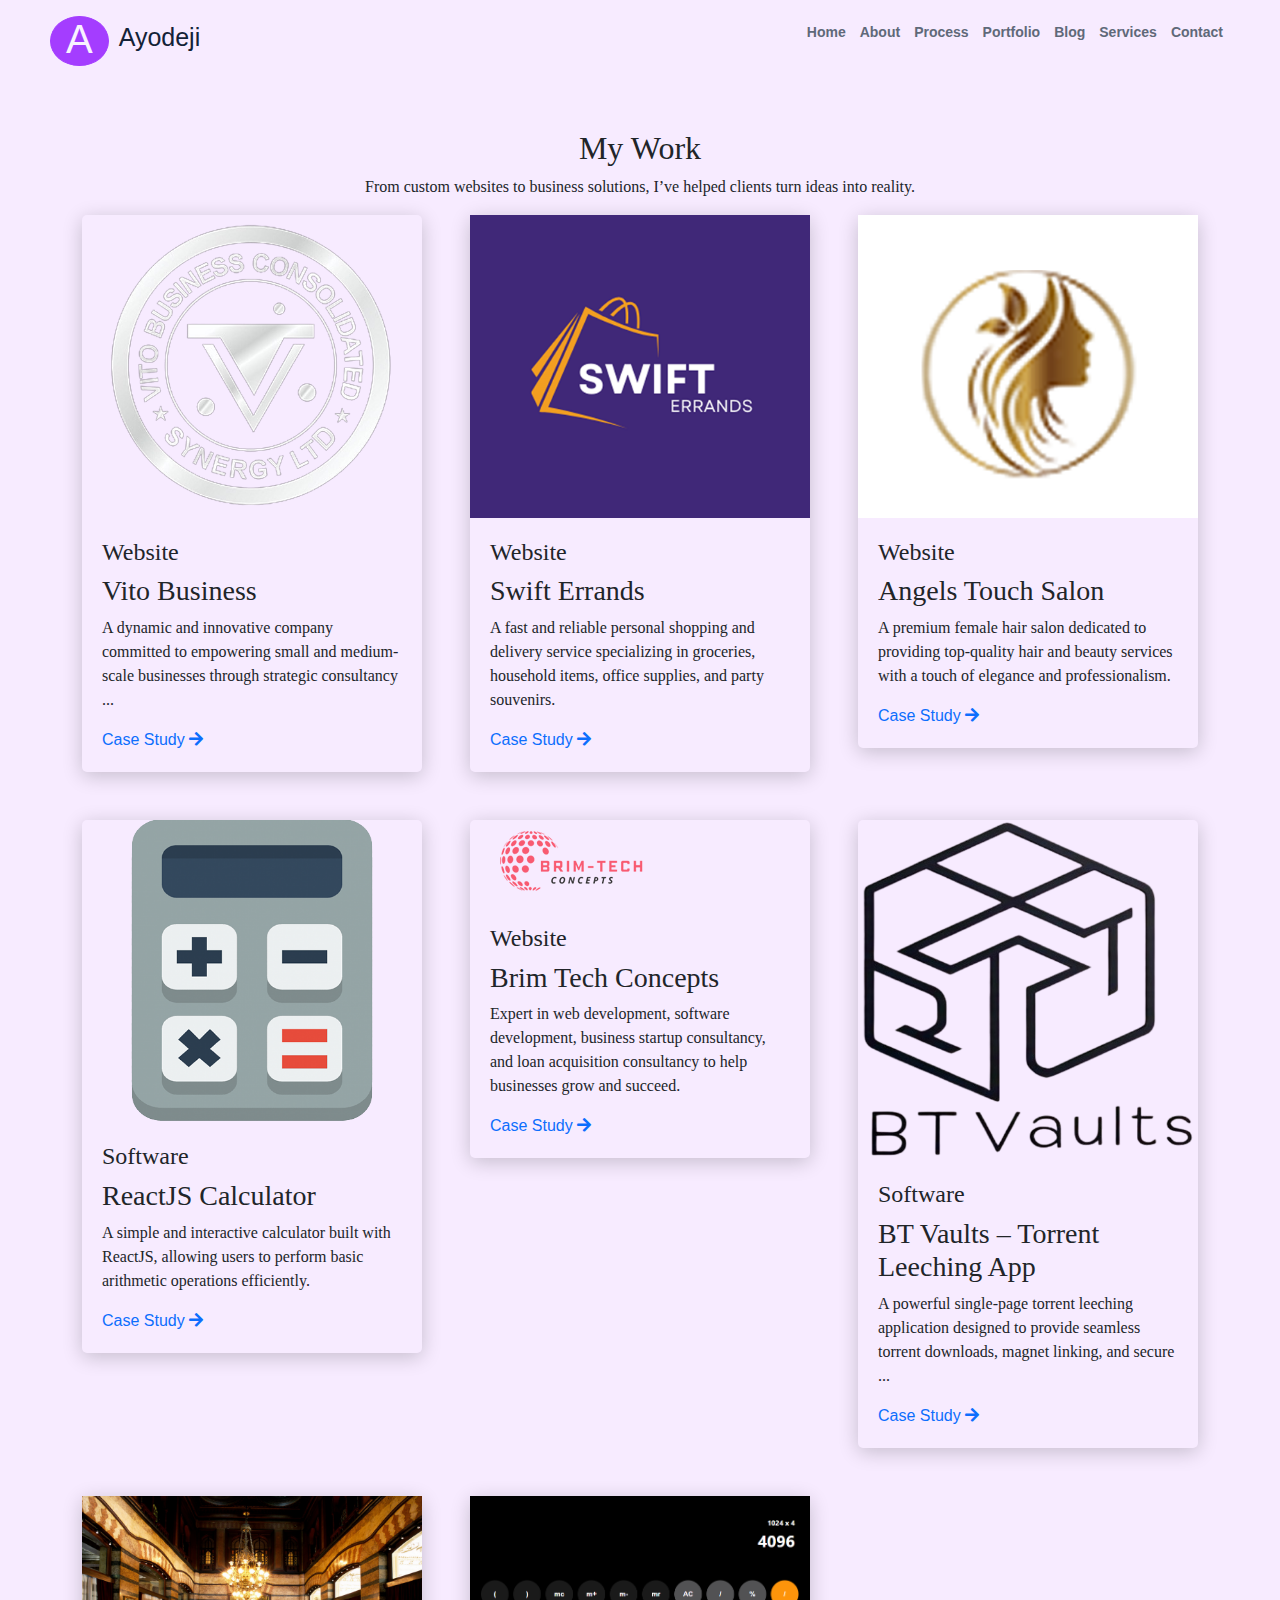
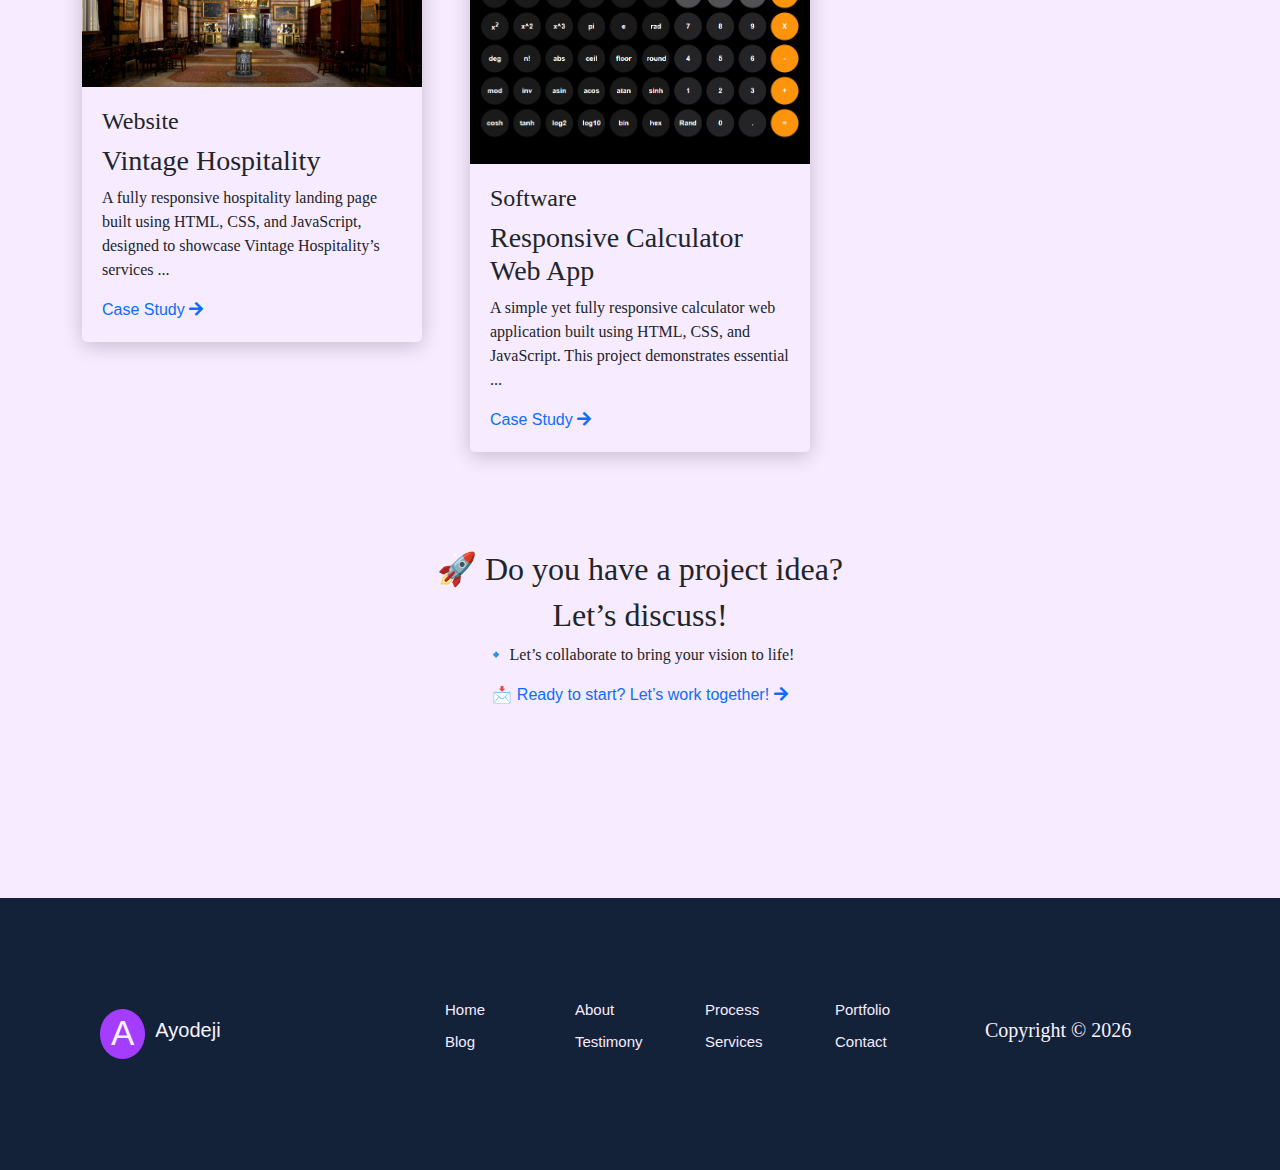
<file: more-projects.html>
<!DOCTYPE html>
<html lang="en">
    <head>
        <meta charset="UTF-8">
        <meta name="viewport" content="width=device-width, initial-scale=1.0">
        <title>Project</title>
        <link rel="shortcut icon" href="./images/favicon.ico" type="image/x-icon" />
    
        <!-- Bootstrap and Fontawesomes -->
        <link rel="stylesheet" href="./css/assets/icons/css/all.css">
        <!-- <link rel="stylesheet" href="styles.css"> -->
        <link rel="stylesheet" href="https://cdn.jsdelivr.net/npm/bootstrap@5.3.0/dist/css/bootstrap.min.css">
        
        <link rel="stylesheet" href="./css/main.css">
        <!-- <link rel="stylesheet" href="./css/project-details.css"> -->
        <link rel="stylesheet" href="./css/responsiveness.css">
        <link rel="stylesheet" href="./css/more.css">
    </head>
<body>
    <header id="welcome">
        <div class="logo">
            <a href="index.html">
                <div class="brand">
                    <h1>A</h1>
                </div>
                <h2>Ayodeji</h2>
            </a>
        </div>
        <button class="menu-toggle" id="menu-toggle">&#9776;</button>
        <nav class="header_nav" id="nav-menu">
            <ul class="nav_bar">
                <li class="nav_item"><a href="index.html">Home</a></li>
                <li class="nav_item"><a href="index.html#about">About</a></li>
                <li class="nav_item"><a href="index.html#process">Process</a></li>
                <li class="nav_item"><a href="index.html#portfolio">Portfolio</a></li>
                <li class="nav_item"><a href="index.html#blog">Blog</a></li>
                <li class="nav_item"><a href="index.html#services">Services</a></li>
                <li class="nav_item"><a href="index.html#contact">Contact</a></li>
            </ul>
        </nav>
    </header>
    
    <section class="section portfolio container my-5" id="portfolio">
        <div class="row">
            <div class="col-12 text-center">
                <h2 class="portfolio_title">My Work</h2>
                <p class="portfolio_desc">
                    From custom websites to business solutions, I’ve helped clients turn ideas into reality.
                </p>
            </div>
        </div>
    
        <div class="row g-5"> <!-- Bootstrap Grid for better spacing -->
            <div class="col-md-4 col-sm-6 col-12">
                <div class="portfolio_card">
                    <img src="./images/logos/vito_bus_ltd.png" alt="" class="portfolio_img img-fluid">
                    <div class="portfolio_content">
                        <h4>Website</h4>
                        <h3>Vito Business</h3>
                        <p>A dynamic and innovative company committed to empowering small and medium-scale businesses through strategic consultancy ...</p>
                        <a href="project-details.html?id=vito_bus" class="project_link" target="_blank">Case Study <i class="fas fa-arrow-right"></i></a>
                    </div>
                </div>
            </div>
    
            <div class="col-md-4 col-sm-6 col-12">
                <div class="portfolio_card">
                    <img src="./images/logos/swift_errands.png" alt="" class="portfolio_img img-fluid">
                    <div class="portfolio_content">
                        <h4>Website</h4>
                        <h3>Swift Errands</h3>
                        <p>A fast and reliable personal shopping and delivery service specializing in groceries, household items, office supplies, and party souvenirs.</p>
                        <a href="project-details.html?id=swift_errands" class="project_link" target="_blank">Case Study <i class="fas fa-arrow-right"></i></a>
                    </div>
                </div>
            </div>
    
            <div class="col-md-4 col-sm-6 col-12">
                <div class="portfolio_card">
                    <img src="./images/logos/angels_touch_salon.png" alt="" class="portfolio_img img-fluid">
                    <div class="portfolio_content">
                        <h4>Website</h4>
                        <h3>Angels Touch Salon</h3>
                        <p>A premium female hair salon dedicated to providing top-quality hair and beauty services with a touch of elegance and professionalism.</p>
                        <a href="project-details.html?id=angels_touch" class="project_link" target="_blank">Case Study <i class="fas fa-arrow-right"></i></a>
                    </div>
                </div>
            </div>
    
            <div class="col-md-4 col-sm-6 col-12">
                <div class="portfolio_card">
                    <img src="./images/logos/calculator.png" alt="" class="portfolio_img img-fluid">
                    <div class="portfolio_content">
                        <h4>Software</h4>
                        <h3>ReactJS Calculator</h3>
                        <p>A simple and interactive calculator built with ReactJS, allowing users to perform basic arithmetic operations efficiently.</p>
                        <a href="project-details.html?id=web_calculator" class="project_link" target="_blank">Case Study <i class="fas fa-arrow-right"></i></a>
                    </div>
                </div>
            </div>
    
            <div class="col-md-4 col-sm-6 col-12">
                <div class="portfolio_card">
                    <img src="./images/logos/btc_2.png" alt="" class="portfolio_img img-fluid">
                    <div class="portfolio_content">
                        <h4>Website</h4>
                        <h3>Brim Tech Concepts</h3>
                        <p>Expert in web development, software development, business startup consultancy, and loan acquisition consultancy to help businesses grow and succeed.</p>
                        <a href="project-details.html?id=brim-tech" class="project_link" target="_blank">Case Study <i class="fas fa-arrow-right"></i></a>
                    </div>
                </div>
            </div>
    
            <div class="col-md-4 col-sm-6 col-12">
                <div class="portfolio_card">
                    <img src="./images/logos/bt-vaults.png" alt="" class="portfolio_img img-fluid">
                    <div class="portfolio_content">
                        <h4>Software</h4>
                        <h3>BT Vaults – Torrent Leeching App</h3>
                        <p>A powerful single-page torrent leeching application designed to provide seamless torrent downloads, magnet linking, and secure ...</p>
                        <a href="project-details.html?id=bt-vaults" class="project_link" target="_blank">Case Study <i class="fas fa-arrow-right"></i></a>
                    </div>
                </div>
            </div>
    
            <div class="col-md-4 col-sm-6 col-12">
                <div class="portfolio_card">
                    <img src="./images/logos/banner_1.png" alt="" class="portfolio_img img-fluid">
                    <div class="portfolio_content">
                        <h4>Website</h4>
                        <h3>Vintage Hospitality</h3>
                        <p>A fully responsive hospitality landing page built using HTML, CSS, and JavaScript, designed to showcase Vintage Hospitality’s services ...</p>
                        <a href="project-details.html?id=vintage_hospital" class="project_link" target="_blank">Case Study <i class="fas fa-arrow-right"></i></a>
                    </div>
                </div>
            </div>
    
            <div class="col-md-4 col-sm-6 col-12">
                <div class="portfolio_card">
                    <img src="./images/logos/responsive-calculator.png" alt="" class="portfolio_img img-fluid">
                    <div class="portfolio_content">
                        <h4>Software</h4>
                        <h3>Responsive Calculator Web App</h3>
                        <p>A simple yet fully responsive calculator web application built using HTML, CSS, and JavaScript. This project demonstrates essential ...</p>
                        <a href="project-details.html?id=responsive-calculator" class="project_link" target="_blank">Case Study <i class="fas fa-arrow-right"></i></a>
                    </div>
                </div>
            </div>
        </div>
    
        <div class="project_idea_container text-center mt-5">
            <h2>🚀 Do you have a project idea?</h2>
            <h2>Let’s discuss!</h2>
            <p>🔹 Let’s collaborate to bring your vision to life!</p>
    
            <div class="project_idea_link">
                <a href="https://wa.me/2347060649410?text=Hello%20Ayodeji!%20I'm%20interested%20in%20your%20services." target="_blank">
                    📩 Ready to start? Let’s work together! <i class="fas fa-arrow-right"></i>
                </a>
            </div>
        </div>
    </section>
    
    
    <footer>

        <div class="logo footer_left foot">
            <a href="index.html">
                <div class="brand">
                    <h1>A</h1>
                </div>
                <h2>Ayodeji</h2>
            </a>
        </div>
        
        <div class="footer_middle foot">
            <nav class="footer_nav">
                <ul class="nav_bar">
                    <li class="nav_item"><a href="index.html">Home</a></li>
                    <li class="nav_item"><a href="index.html#about">About</a></li>
                    <li class="nav_item"><a href="index.html#process">Process</a></li>
                    <li class="nav_item"><a href="index.html#portfolio">Portfolio</a></li>
                    <li class="nav_item"><a href="index.htmlindex.html#blog">Blog</a></li>
                    <li class="nav_item"><a href="index.html#testimonies">Testimony</a></li>
                    <li class="nav_item"><a href="index.html#services">Services</a></li>
                    <li class="nav_item"><a href="index.html#contact">Contact</a></li>
                </ul>
            </nav>
        </div>
        <div class="footer_right foot footer_copyright">
            <h5>Copyright &copy; <span id="year"></span></h5>
        </div>

    </footer>

    <button id="backToTopBtn" class="back-to-top" onclick="scrollToTop()">↑ Back to Top</button>

    
    <script src="./js/main.js"></script>
</body>
</html>
</file>
<file: css/main.css>
:root {
    --button_background: #A43DFF;
    --button_text: #F9F2FF;
    --primary_background: #F7EBFF;
    --secondary_background: #132239;
    --paragraph_text: #5F6979;
    --main_text: #132237;
}

* {
    margin: 0;
    padding: 0;
    box-sizing: border-box;
}

body {
    font-family: Georgia, 'Times New Roman', Times, serif;
}

ul li {
    list-style: none;
    font-family: Verdana, Geneva, Tahoma, sans-serif;
}

a {
    text-decoration: none;
    font-family: Verdana, Geneva, Tahoma, sans-serif;
}

.section {
    width: 100%;
    height: 100vh;
}

/* Header */
header {
    display: flex;
    justify-content: space-between;
    align-items: center;
    padding: 25px 200px 25px 200px;
    background-color: #FFFFFF;
}

.logo a {
    width: 20%;
    display: flex;
    justify-content: space-between;
    align-items: center;
}

.logo a .brand {
    background-color: var(--button_background);
    border-radius: 50%;
    border: 1px solid var(--button_background);
    color: var(--button_text);
    padding: 0px 15px;
    height: 50px; 
    margin-right: 10px;
}

.logo a h1 {
    margin: 3px 0 0 0px;
}

.logo a h2 {
    color: var(--main_text);
    font-size: 30px;
}

.logo a h2:hover {
    color: var(--button_background);
}

.logo a h1:hover {
    color: var(--button_background);  
}

.logo a .brand:hover {
    background-color: transparent;
}

/* Hide navigation and show hamburger menu */
.menu-toggle {
    display: block;
    font-size: 30px;
    background: none;
    border: none;
    cursor: pointer;
} 

.header_nav {
    position: fixed;
    top: 0;
    left: -100%;
    width: 70%;
    height: 100vh;
    background: var(--secondary_background);
    box-shadow: 2px 0px 5px rgba(0, 0, 0, 0.2);
    flex-direction: column;
    padding-top: 60px;
    transition: left 0.3s ease-in-out;
}

.header_nav ul {
    flex-direction: column;
    align-items: center;
    width: 100%;
}

.header_nav li {
    display: block;
    padding: 15px;
    text-align: center;
}

.header_nav li a {
    color: var(--button_text);
}

.header_nav.active {
    left: 0;
}

.header_nav .active a {
    /* color: var(--button_background); */
}

.header_nav a:hover {
    border-bottom: var(--button_background) 3px solid;
    padding-bottom: 5px;
}

footer {
    background-color: var(--secondary_background);
    display: flex;
    justify-content: space-between;
    align-items: center;
    padding: 150px 200px 100px 200px;
}


.footer_nav ul {
    display: inline-flex;
    gap: 15px;
}

.footer_left {
    width: 25%;
}

.footer_middle {
    width: 50%;
}

.footer_right {
    width: 25%;
}

.footer_nav ul li a {
    color: var(--primary_background);
    font-size: 15px;
}

.footer_nav ul li a:hover {
    color: var(--button_background);
}

.foot a h2 {
    color: var(--button_text);
}

.footer_copyright {
    color: var(--button_text);
}


.back-to-top {  
    position: fixed;  
    bottom: 20px;  
    right: 20px;  
    background-color: var(--button_background);  
    color: var(--button_text);  
    border: 1px solid var(--button_background);  
    border-radius: 5px;  
    padding: 10px 15px;  
    font-size: 16px;  
    cursor: pointer;  
    display: none;  
    transition: opacity 0.3s;  
    font-size: 600;
}  

.back-to-top:hover {  
    background-color: transparent;  
}
</file>
<file: css/project-details.css>
:root {
    --button_background: #A43DFF;
    --button_text: #F9F2FF;
    --primary_background: #F7EBFF;
    --secondary_background: #132239;
    --paragraph_text: #5F6979;
    --main_text: #132237;
}

body {
    font-family: 'Poppins', sans-serif;
}


.container {
    max-width: 900px;
}

.project_header h1 {
    text-align: center;
    color: var(--main_text);
}

.project_header p {
    text-align: center;
    color: var(--paragraph_text);
}

img {
    border-radius: 10px;
}

h2 {
    color: var(--main_text);
}

p {
    color: var(--paragraph_text);
}

ul.list-group li {
    padding: 10px;
}

.mt-4 .btn-primary {
    background-color: var(--button_background) !important;
    border: none;
}

.btn-primary:hover {
    background-color: var(--button_background);
}

.btn-outline-secondary:hover {
    background-color: var(--button_background);
    color: white;
}


.btn {
    transition: all 0.3s ease-in-out;
    opacity: 1 !important;
}

.btn:hover {
    transform: scale(1.1);
    box-shadow: 0px 5px 15px rgba(0, 0, 0, 0.2);
}
</file>
<file: css/responsiveness.css>
/* ===================================== */

@media (min-width: 1440px) {

    header {
        padding: 15px 100px !important;
    }

    .header_nav li {
        padding: 10px !important;
        font-size: 16px !important;
    }

    .welcome_img img {
        margin-left: -3px !important;
    }

    .welcome_right .welcome_img {
        height: 440px !important;
    }

    /* Hero or Welcome section */
    .welcome_left {
        padding-top: 50px;
    }
    
    .welcome_left h1 {
        font-size: 40px;
    }
    
    .welcome_left .intro_desc {
        font-size: 18px;
    }
    
    .welcome_left .intro_contact {
        padding: 10px 20px;
        font-size: 15px;
    }
    
    .welcome_left .intro_summary_box {
        margin-top: 50px;
    }

    .welcome_left .summary_item {
        height: 80px;
    }
    
    .welcome_left .summary_item h3 {
        font-size: 25px;
    }
    
    .welcome_left .summary_item p {
        font-size: 15px;   
    }
    
    .welcome_right .welcome_img {
        margin-top: 20px;
        max-width: 400px;
        height: 400px;
    }

    /* ============================================== */
    /* About Section */

    .about {
        height: 100vh;
        padding-top: 30px;
    }
    .about .about_container {
        height: 90vh;
    }
    
    .about .about_right {
        padding-top: 150px !important;
    }

    .about .about_title {
        font-size: 30px;
    }
    
    .about .about_desc {
        font-size: 18px;
        
    }

    .about .about_left .about_img {
        width: 400px !important;
        height: 400px;
        margin: 100px 0 0 70px !important;
    }

    .about .about_left .about_img img {
        width: 400px !important;
        height: 100% !important;
        border-radius: 15px !important;
    }
    
    .about .about_left .social_handles ul {
        width: fit-content !important;
        margin-left: 139px !important;
        height: 70px !important;
        top: 430px !important;
        left: 0px !important;
        padding: 0 25px;
    }
    
    .about .about_left .social_handles ul li a i {
        font-size: 25px !important;
    }
    


    /* ================================================= */
    /* Process Section */
    
    .process .process_left {
        padding-top: 0px !important;
    
    }
    
    .process .process_left h2 {
        font-size: 40px;
        margin-top: 100px;
    }
    
    .process .process_left p {
        font-size: 20px;
    }
    
    .process .process_right .right_box {
        height: 250px;
        padding: 25px;
    }
    
    .inner_process_content {
        gap: 15px;
    }
    
    .process_right .icon {
        width: 60px;
        height: 60px;
        border-radius: 7px;
    }
    
    .inner_process_content i {
        margin: 15px;
        font-size: 30px;
    }
    
        
    .process .process_right .inner_process_content h3 {
        font-size: 20px;
    }
    
    .process .process_right .inner_process_content p {
        font-size: 18px;
    }

    /* ===================================================== */
    /* Portfolio Section */

    .portfolio {
        height: fit-content;
    }

    .portfolio .portfolio_header h2 {
        font-size: 40px;
    }
    
    .portfolio .portfolio_header p {
        font-size: 20px;
    }
    
    .portfolio .portfolio_container .portfolio_card {
        height: 450px;
    }
    
    .portfolio .portfolio_container .portfolio_card .portfolio_img {
        height: 200px;
    }
    
    .portfolio .portfolio_container .portfolio_card .portfolio_content {
        padding: 25px;
        line-height: 1.5;
    }
    
    .portfolio .portfolio_container .portfolio_card .portfolio_content h4 {
        font-size: 20px;
    }
    
    .portfolio .portfolio_container .portfolio_card .portfolio_content h3 {
        font-size: 22px;
    }
    
    .portfolio .portfolio_container .portfolio_card .portfolio_content p {
        margin-bottom: 30px;
    }
    
    .portfolio .portfolio_container .portfolio_card .portfolio_content a {
        padding: 10px 20px;
        font-size: 16px;
    }
    
    .portfolio .more {
        margin: 40px auto;
    }
    
    .portfolio .more a {
        padding: 10px 20px;
        font-size: 20px;
    } 
    
    .portfolio .project_idea_container {
        min-height: 400px !important;
        
    }
    
    .portfolio .project_idea_container h2 {
        font-size: 40px;
        line-height: 1;
    }
    
    .portfolio .project_idea_container p {
        margin-bottom: 50px;
        font-size: 20px;
    }
    
    .portfolio .project_idea_container .project_idea_link a {
        padding: 10px 20px;
        font-size: 20px;
    }


    /* ============================================ */
    /* Blog Section */
    .blog {
        height: fit-content;
        margin-top: 0px !important;
    }

    .section_title {
        text-align: center;
        padding-top: 50px;
    }

    .blog_cards {
        gap: 40px;
        height: 600px;
    }
    
    .section_title h2 {
        font-size: 40px;
        margin-bottom: 20px;
    }
    
    .section_title p {
        font-size: 20px;
        margin-bottom: 50px;
    }
    
    .blog_card {
        width: 25%; 
        height: 400px; 
    }
    
    .card_img {
        width: 100%;
        height: 200px;   
    }
    
    .blog_content {  
        padding: 20px; 
    }  
    
    .date_comments {  
        font-size: 16px;  
        margin-bottom: 20px; 
    }  
    
    .blog_title {  
        font-size: 20px;  
    }
    
    .blog_desc {  
        font-size: 18px;
    }  
    
    button.prev,  
    button.next {    
        font-size: 30px;  
    }  
    
    .blog_indicators span {  
        margin: 100px 5px; 
    }  
    

    /* ========================================= */
/* Services Section */

.services .services_left h2 {
    font-size: 40px;
}

.services .services_left p {
    font-size: 20px;
}

.services .services_left a {
    padding: 10px 20px;
    font-size: 18px;
}

.services .services_right {
    gap: 10px;
}

.services .services_right .services_card {
    padding: 15px;
    height: fit-content;
}

.services .services_right .services_card h3 {
    font-size: 20px;
}

.services .services_right .services_card p {
    font-size: 16px;
}

    /* Testimonies section */

    .testimon_container {
        max-width: 700px;   
    }

    .testimon_desc {
        font-size: 17px;
    }
    
    .testimon_name {
        font-size: 20px;
    }

    .testimon_title {
        font-size: 16px;
    }

    /* ================================ */
    /* Contact Section */

    .contact {
        width: 100% !important;
        padding: 0 100px !important;
    }
    
    .contact .contact_container {
        width: calc(100% - 200px);
        margin: 10px 0px !important;
              
    }
    
    .contact .contact_container .contact_left h3 {
        font-size: 30px;
    }
    
    .contact .contact_container .contact_left p {
        font-size: 16px;
    }

    .contact .contact_container .contact_left .contact_details_1 {
        margin-top: 0;
        gap: 0;
    }
    
    .contact_icon {    
        padding: 10px 20px 10px 20px;
    }

    .contact_details_1 {
        padding-top: 0px;
    }

    .contact_details_box {
        margin-top: 20px;
    }
    
    .contact_container .contact_desc h4 {
        /* font-size: 25px; */
    }
    
    .contact_container .contact_desc p {
        font-size: 16px;
    }
    
    .contact .contact_details_2 ul {
        margin-top: 25px;
    }
    
    .contact .contact_details_2 .contact_handles a i {
        font-size: 28px;
        padding: 10px 15px;
    }
    
    .contact .contact_container .contact_right {
        gap: 20px;
    }
    
    .contact .contact_container .contact_right p {
        font-size: 16px;    
    }
    
    label {
        margin-top: 20px;
        font-size: 16px;
    }
    
    input, textarea {
        font-size: 18px;
    }
    
    .contact .contact_form .form_budget {
        gap: 40px;
    }
        
    .form_btn {
        padding: 10px 20px;
        margin-top: 30px;
        font-size: 15px;
    }
    
    /* =================================== */
    /* Footer */

    footer {
        height: 300px;
        padding-right: 0 !important;
    }

    .footer_middle {
        width: 50%;
    }

    footer .footer_left a h2 {
        font-size: 25px !important;
        color: #fff !important;
    }

    footer ul li a {
        font-size: 16px !important;
        padding-left: 15px;
    }

    .footer_right {
        width: calc(25% - 80px) !important;
    }
    
    .footer_copyright {
        font-size: 20px;
    }
    
    /* ============== */
    /* Back to Top button */
    .back-to-top {    
        bottom: 40px;  
        right: 40px;  
        padding: 10px 20px;  
        font-size: 16px;    
    }  
}

/* ================================== */

@media (min-width: 1024px) {

    /* Logo and Brand */
    header {
        /* padding-left: 100px ;
        padding-right: 100px ; */
        
        position: sticky;
        top: 0;
        width: 100%;
        background: var(--primary_background); /* Keep background visible */
        display: flex;
        align-items: center;
        justify-content: space-between;
        padding: 15px 50px;
        z-index: 1000; /* Ensure it stays above other content */
        
    }
    
    /* Ensure smooth transition */
    body {
        scroll-behavior: smooth;
    }

    .logo a h1 {
        margin: -2px 0 0 0px;
        font-size: 40px;
    }
    
    .logo a h2 {
        font-size: 25px;
    }

    /* Nav bars */

    .menu-toggle {
        display: none;
    }

    .header_nav {
        position: static;
        width: auto;
        height: auto;
        padding: 0;
        background: transparent;
        box-shadow: none;
        display: flex;
        align-items: center;
        justify-content: center;
    }

    .header_nav ul {
        display: flex;
        flex-direction: row;
    }

    .header_nav li {
        padding: 0px 10px;
        display: inline-block;
        padding: 7px;
        font-size: 14px;
        color: var(--button_background);
    }

    .header_nav li a {
        color: var(--paragraph_text);
        font-weight: 600;
    }

    .header_nav li a:hover {
        border-bottom: 2px solid var(--button_background);
        padding-bottom: 15px;
    }

    .header_nav.active {
        left: auto;
    }

    .header_nav .nav_item a.active {
        border-bottom: 2px solid var(--button_background);
        padding-bottom: 15px;
    }
    

    /* Hero or Welcome section */
    .welcome {
        padding-left: 100px ;
        padding-right: 100px ;
    }

    .welcome_left {
        padding-top: 50px;
        padding-left: 0;
        padding-right: 0;
    }
    
    .welcome_left h1 {
        font-size: 35px;
    }
    
    .welcome_left .intro_desc {
        font-size: 16px;
    }
    
    .welcome_left .intro_contact {
        font-size: 13px;
    }
    
    .welcome_left .intro_summary_box {
        margin-top: 100px;
    }

    .welcome_left .summary_item {
        height: 80px;
    }
    
    .welcome_left .summary_item h3 {
        font-size: 20px;
    }
    
    .welcome_left .summary_item p {
        font-size: 13px;   
    }
    
    .welcome_right {
        padding-right: 0;
    }

    .welcome_right .welcome_img {
        margin-top: 20px;
        max-width: 400px;
        height: 400px;
    }

    .welcome_img img {
     margin-left: -32px;
    }

    /* About */
    .about .about_container {
        margin: 0 100px;
    }

    .about_rigth.section_divide  {
        padding-right: 0px;
    }

    .about .about_container .about_left .about_img {
        margin: 50px;
        width: 350px;

    }

    .about .about_container .about_left .about_img img {
        margin: 0px 0 0 0px;
        width: 350px;
        height: 100%;
        border-radius: 15px;
       }

    .about .about_left .social_handles ul {
        margin: -25px 0 0 100px;
        width: fit-content;
        height: 70px;
        display: inline-flex;
        margin-top: 20px;
        top: 380px;
        padding: 20px;
    }

    .about .about_title {
        font-size: 25px;
    }

    .about .about_right {
        padding: 80px 50px 0px 50px;
    }

    /* Process Section */
    .process {
        padding: 0px 100px 100px 100px;
        height: fit-content;
    }

    .process .process_left {
        padding: 0px 100px 0 0;
    }

    .process .process_right {
        padding-top: 350px;
    }

    .process .process_right .inner_process_content h3 {
        font-size: 18px;
    }

    .process .process_right .inner_process_content p {
        font-size: 13.5px;
    }

    /* Portfolio Section */

    .portfolio .portfolio_header {
        padding: 100px 0 40px 0;
    }

    .portfolio .portfolio_container {
        padding: 0 100px;
    }

    .portfolio .portfolio_container .portfolio_card .portfolio_content h3 {
        font-size: 20px;
    }

    .portfolio .portfolio_container .portfolio_card .portfolio_content h4 {
        font-size: 16px;
    }

    .portfolio .project_idea_container {
        min-height: 350px !important;
        padding: 50px;
    }

    /* Blog Section */
    .blog {
        margin-top: 1300px;
        padding-top: 100px 100px;
    }

    .section_title {
        padding-top: 120px;
    }

    .blog .blog_container h3 {
        font-size: 16px;
    }

    .blog .blog_container p {
        font-size: 13px;
    }

    /* Services Section */

    .services {
        padding: 0 100px;
    }

    .services .services_left {
        padding-right: 50px;
    }

    .services .services_right .services_card {
        height: 120px;
    }

    .services .services_right .services_card h3 {
        font-size: 18px;
        margin-bottom: 10px;
    }

    .services .services_right .services_card p {
        font-size: 15px;
    }

    .services .services_right {
        gap: 10px;
        padding-top: 70px;
    }

    /* Contact Section */
    .contact {
        padding: 75px 0px 600px 50px;
    }

    .contact .contact_container {
        padding: 25px;
        gap: 15px;
        margin: -20px auto;
        position: absolute;
    }

    .contact .contact_container .contact_left {
        padding: 50px 25px 0 25px;
        gap: 10px;
    }

    .contact .contact_container .contact_left h3 {
        font-size: 24px;
    }

    .contact .contact_container .contact_right {
       padding: 50px 25px 0 25px;
    }

    footer {
        padding: 100px 0px 100px 100px;
    }

    footer .logo a .brand {
        padding: 0px 10px;
        
    }

    footer .logo a h1 {
        font-size: 35px;
        margin-top: 1.8px;
    }

    footer .footer_left a h2 {
        font-size: 20px;
    }

    .footer_middle ul {
        gap: 10px;
        font-size: 13px;
        font-weight: 300;
        justify-content: space-between;
        align-items: center;
        flex-wrap: wrap;
        padding: 0 50px;
    }

    .footer_middle ul li {
        width: 100px;
    }

    .footer_right {
        width: 25%;
    }
    
    .footer_copyright {
        color: var(--button_text);
    }

    .testimonies .clients_logo {
        gap: 10px;
    }

}

/* ================================== */

@media (max-width: 768px) {
    header {
        padding: 15px 50px;
        height: 70px;
    }

    .menu-toggle {
        display: block;
    }

    .header_nav {
        width: 25%;
        height: 100vh;
    }

    .header_nav li {
        text-align: justify;
        padding-left: 50px;
        font-size: 20px;
    }

    .welcome {
        height: 100vh;
    }

    .welcome_left {
        padding: 100px 0px 25px 50px;
        gap: 20px;
    }

    .welcome_left h1 {
        font-size: 30px;
    }

    .welcome_left .intro_desc {
        font-size: 15px;
    }

    .welcome_right {
        padding: 100px 50px 25px 0px;
    }

    .welcome_right .welcome_img {
        padding-top: 70px;
        height: 440px;
        width: 300px;
    }

    .welcome_right .welcome_img img {
        width: 100%;
    }

    .welcome_left .intro_summary_box {
        margin-top: 10px;
        gap: 10px;
    }

    .welcome_left .summary_item {
        height: 100px;
    }

    .welcome_left .summary_item h3 {
        font-size: 22px;
    }

    .welcome_left .summary_item p {
        font-size: 15px;
    }


    /* Abouit Section */

    .about {
        padding-top: 100px;
        height: fit-content;
        padding-bottom: 100px;
    }
    .about .about_container {
        margin: 0 50px;
        height: 600px;
    }

    .about .about_left .about_img {
        width: 300px;
        height: 450px;
        margin: 75px 0 0 25px;
    }

    .about .about_left .about_img img {
        width: 100%;
        height: 100%;
        border-radius: 15px;
    }

    .about .about_right {
        gap: 25px;
        padding: 100px 25px 0px 25px;
    }

    .about .about_title {
        font-size: 25px;
    }

    .about .about_link a {
        padding: 10px 12px;
        font-size: 15px;
    }

    .about .about_link a i {
        font-size: 15px;
    }

    .about .about_left .social_handles ul {
        width: fit-content;
        height: 50px;
        margin: 0px;
        margin-top: 0px;
        top: 490px;
        left: 47px;
        padding: 0 25px;
    }

    .about .about_left .social_handles ul li a i {
        font-size: 25px;
        padding: 10px;
    }

    /* Process Section */

    .process {
        padding: 200px 50px 0 50px;
    }

    .process .process_left {
        width: 45%;
        padding-right: 25px;
    }

    .process .process_left h2 {
        font-size: 25px;
    }

    .process .process_left p {
        font-size: 15px;
    }

    .process .process_right .right_box {
        height: fit-content;
        padding: 20px;
    }

    .process .process_right {
        width: 65%;
    }

    .process_right .icon {
        width: 50px;
        height: 50px;
    }

    .inner_process_content i {
        margin: 13px;
        font-size: 25px;
    }

    .process .process_right .inner_process_content h3 {
        font-size: 18px;
    }

    .process .process_right .inner_process_content p {
        font-size: 13px;
    }

    /* Portfolio Section*/
    .portfolio .portfolio_header {
        text-align: center;
        padding: 50px 0 40px 0;
    }

    .portfolio .portfolio_header h2 {
        font-size: 25px;
        margin-bottom: 20px;
    }

    .portfolio .portfolio_header p {
        font-size: 17px;
    }

    .portfolio .portfolio_container {
        padding: 0 50px;
    }

    .portfolio .portfolio_container .portfolio_card {
        width: calc(50% - 20px);
    }

    .portfolio .portfolio_container .portfolio_card .portfolio_content h4 {
        font-size: 14px;
    }

    .portfolio .portfolio_container .portfolio_card .portfolio_content h3 {
        font-size: 15px;
    }

    .portfolio .portfolio_container .portfolio_card .portfolio_content p {
        font-size: 15px;
    }

    .portfolio .portfolio_container .portfolio_card .portfolio_content {
        padding: 10px;
    }

    .portfolio .portfolio_container .portfolio_card .portfolio_content a {
        padding: 5px 7px;
        font-size: 12px;
    }

    .portfolio .portfolio_container .portfolio_card .portfolio_content i {
        font-size: 12px;
    }

    .portfolio .more a {
        padding: 7px 15px;
        border-radius: 10px;
        font-size: 13px;
    }

    .portfolio .project_idea_container {
        min-height: 300px !important;
        padding: 50px;
        text-align: center;
    }

    .portfolio .project_idea_container h2 {
        font-size: 20px;
    }

    .portfolio .project_idea_container p {
        margin: 35px 0 35px 0;
        font-size: 15px;
    }

    .portfolio .project_idea_container .project_idea_link a {
        padding: 7px 15px;
        border-radius: 10px;
        font-size: 13px;
    }



    /* ====================== */
    /* Blog Section */
    /* .blog {
        margin-top: 500px;
    }

    .blog .section_title h2 {
        font-size: 30px;
    }

    .blog .blog_content h4 {
        font-size: 10px;
    }

    .blog .blog_content h3 {
        font-size: 14px;
    }
    
    .blog .blog_content p {
        font-size: 12px;
    } */

    .blog {
        margin-top: 1250px;
        padding: 50px 20px;
        height: fit-content;
    }

    .section_title h2 {
        font-size: 30px;
    }

    .section_title p {
        font-size: 14px;
        margin-bottom: 30px;
    }

    .blog_container {
        flex-direction: column;
        max-width: 80%;
    }

    .blog_cards {
        flex-wrap: wrap;
        justify-content: center;
    }

    .blog_card {
        min-width: 80%;
        margin: 10px 0;
    }

    button.prev,
    button.next {
        font-size: 20px;
    }


    /* Services Section */
    .services {
        padding: 0 50px;
    }

    .services .services_left {
        padding-right: 20px;
    }

    .services .services_right .services_card {
        padding: 10px;
        height: 120px;
    }

    .services .services_left h2 {
        font-size: 25px;
    }

    .services .services_left p {
        font-size: 15px;
    }

    .services .services_left a {
        padding: 7px 15px;
        font-size: 13px;
    }

    .services .services_right .services_card h3 {
        font-size: 20px;
        margin-bottom: 10px;
    }

    .services .services_right .services_card p {
        font-size: 14px;
    }

    .section_title {
        padding-top: 50px;
    }

    .section_title h2 {
        font-size: 25px;
    }

    .section_title p {
        font-size: 14px;
    }

    .testimonies .clients_logo {
        justify-content: space-around;
        gap: 20px;
        padding: 0 50px;
    }

    .testimonies .clients_logo img {
        width: 150px;
        height: 70px;
    }

    .testimon_desc {
        font-size: 14px;
    }

    .testimon_name {
        font-size: 15px;
    }

    .testimon_title {
        font-size: 14px;
    }

    /* ============ */

    /* Contact Section */

    .contact {
        padding: 100px 0px 480px 0px;
        height: fit-content;
        
    }

    .contact .contact_container {
        gap: 10px;
        padding: 0 50px 50px 0;
        height: fit-content;
        z-index: 10;
        position: absolute;
        margin: -20px 25px;
    }

    .contact .contact_container .contact_left {
        padding: 50px 25px 0 25px;
    }

    .contact .contact_container .contact_left h3 {
        font-size: 20px;
    }

    .contact .contact_container .contact_left p {
        font-size: 13px;
    }

    .contact_icon {
        font-size: 25px;
    }

    .contact .contact_container .contact_left p {
        font-size: 12px;
    }

    .contact .contact_container .contact_left h4 {
        font-size: 12px;
    }

    .contact .contact_container .contact_right {
        gap: 30px;
        padding: 50px 25px 0 0px;
    }

    .contact .contact_container .contact_right p {
        font-size: 13px;
    }

    label {
        font-size: 14px;
    }

    .form_btn {
        padding: 5px 20px;
        font-size: 14px;
    }


    /* =============== */

    footer {
        width: 100%;
        flex-direction: column;
        align-items: center;
        padding: 70px 100px 25px 100px;
        gap: 20px;
    }

    .foot {
        width: 100%;
    }
    footer .logo a {
        margin: 5px auto 5px auto;
    }

    .logo a .brand {
        padding: 0px 10px;
        height: 40px;
    }

    .logo a h1 {
        margin: 1px 0 0 0px;
        font-size: 28px;
    }

    .logo a h2 {
        font-size: 16px;
    }

    .footer_middle .footer_nav .nav_bar {
        flex-direction: row;
        padding: 0 100px;
        flex-wrap: wrap;
        width: 600px;
        gap: 15px;
    }

    .footer_nav .nav_bar a {
        font-size: 17px;
        margin-left: auto;
    }

    .footer_copyright {
        font-size: 18px;
        text-align: center;
        margin-top: 20px;
    }

    .back-to-top {
        font-size: 10px;
    }
}

/* =================================== */

@media (max-width: 425px) {
    
    header {
        /* padding: 25px; */
        padding: 15px 30px;
    }

    .header_nav {
        width: 40%;
        height: 100vh;
        padding-bottom: 25px;
    }

    .header_nav li {
        text-align: justify;
        padding-left: 30px;
        font-size: 15px;
    }

    .logo a .brand {
        padding: 0px 10px;
        height: 30px;
        margin-right: 5px;
    }

    .logo a h1 {
        margin: 2px 0 0 0px;
        font-size: 20px;
    }

    .logo a h2 {
        font-size: 15px;
    }
    
    /* welcome section */
    .welcome {
        width: 100%;
        flex-direction: column;
        height: fit-content;
    }

    .welcome_left h1 {
        font-size: 25px;
        text-align: center;
    }

    .welcome_left {
        width: 100%;
        padding: 0px 25px;
        gap: 20px;
        order: 1;
    }
    
    .welcome_left .intro_desc {
        font-size: 14px;
    }

    .welcome_left .intro_contact {
        padding: 5px 10px;
        font-size: 12px;
        margin: auto;
    }

    .welcome_left .intro_summary_box {
        margin-top: 0px;
        justify-content: space-evenly;
    }

    .welcome_left .summary_item {
        width: 30%;
        padding: 10px 0;
        height: fit-content;
    }

    .welcome_left .summary_item h3 {
        font-size: 20px;
    }

    .welcome_left .summary_item p {
        font-size: 13px;
    }

    .welcome_right {
        width: 100%;
        height: inherit;
        padding: 25px;
    }

    .welcome_right .welcome_img {
        height: fit-content;
        width: 300px;
        margin: auto;
    }

    .welcome_right .welcome_img img {
        width: 300px;
        margin-top: -100px;
    }

    /* about section */
    .about {
        padding: 25px;
    }

    .about .about_container {
        width: calc(425px - 50px);
        display: flex;
        flex-direction: column;
        align-items: center;
        margin: auto;
        height: fit-content;
    }

    .about .about_left {
        width: 100%;
    }

    .about .about_left .about_img {
        width: 250px;
        height: 250px;
        margin: 25px 60px;
    }

    .about .about_left .social_handles ul {
        width: 200px;
        height: 40px;
        margin: 0px 0px 0 85px;
        top: 245px;
        left: 0px;
    }

    .about .about_left .social_handles ul li a i {
        font-size: medium;
    }

    .about .about_right {
        width: 100%;
        padding: 50px 25px;
        gap: 20px;
        margin-top: 230px;
    }

    .about .about_title {
        font-size: 20px;
        text-align: center;
    }

    .about .about_desc {
        font-size: 13px;
    }

    .about .about_link a {
        padding: 4px 7px;
        font-size: 11px;
        margin: auto;
    }

    .about .about_link a i {
        font-size: 11px;
    }

    /* process section */
    .process {
        flex-direction: column;
        padding: 25px;
        height: fit-content;
    }

    .process .section_divide {
        width: 100%;
        height: inherit;
    }

    .process .process_left {
        padding: 25px 0px 0 0;
        gap: 20px;
    }

    .process .process_left h2 {
        font-size: 25px;
        text-align: center;
    }

    .process .process_left p {
        font-size: 14px;
        text-align: center;
    }

    .process .process_right {
        margin-top: 80px;
    }

    .process .process_right .right_box {
        padding: 10px;
        height: fit-content;
    }

    .process_right .icon {
        width: 40px;
        height: 40px;
    }

    .inner_process_content i {
        margin: 10px;
        font-size: 20px;
    }
    
    /* portfolio section */
    .portfolio .portfolio_header {
        padding: 50px 0 40px 0;
    }

    .portfolio .portfolio_header h2 {
        font-size: 25px;
    }
    
    .portfolio .portfolio_header p {
        font-size: 15px;
        padding: 0 25px;
    }

    .portfolio .portfolio_container {
        flex-direction: column;
        padding: 0 25px;
    }

    .portfolio .portfolio_container .portfolio_card {
        width: calc(100% - 100px);
        height: fit-content;
        padding-bottom: 10px;
    }

    .portfolio .portfolio_container .portfolio_card .portfolio_img {
        height: 150px;
    }

    .portfolio .portfolio_container .portfolio_card .portfolio_content h4 {
        font-size: 15px;
    }

    .portfolio .portfolio_container .portfolio_card .portfolio_content h3 {
        font-size: 20px;
    }

    .portfolio .portfolio_container .portfolio_card .portfolio_content p {
        margin-bottom: 12px;
        font-size: 12px;
    }

    .portfolio .portfolio_container .portfolio_card .portfolio_content a {
        padding: 3px 7px;
        font-size: 14px;
    }

    .portfolio .more a {
        padding: 5px 10px;
        font-size: 15px;
    }

    .portfolio .project_idea_container {
        min-height: 300px;
        padding: 50px;
    }

    .portfolio .project_idea_container h2 {
        font-size: 20px;
    }

    .portfolio .project_idea_container p {
        font-size: 15px;
    }

    .portfolio .project_idea_container .project_idea_link a {
        font-size: 12px;
        padding: 5px 10px;
    }

    /* blog section */
    .blog {
        margin-top: 2300px;
        padding: 50px 20px;
        height: fit-content;
    }

    .section_title h2 {
        font-size: 30px;
    }

    .section_title p {
        font-size: 14px;
        margin-bottom: 30px;
    }

    .blog_container {
        flex-direction: column;
        max-width: 100%;
    }

    .blog_cards {
        flex-wrap: wrap;
        justify-content: center;
    }

    .blog_card {
        min-width: 90%;
        margin: 10px 0;
    }

    .blog_card h3 {
        font-size: 15px;
    }

    .blog_card p {
        font-size: 12px;
    }

    button.prev,
    button.next {
        font-size: 20px;
    }

    /* contact section */
    .services {
        padding: 50px 25px;
        flex-direction: column;
        justify-content: center;
        align-items: center;
        height: fit-content;
    }

    .services .services_left {
        width: 100%;
        padding: 0px 25px 50px 25px;
        flex-direction: column;
        gap: 20px;
    }

    .services .services_right {
        width: 100%;
        flex-direction: column;
        justify-content: space-evenly;
        gap: 20px;
    }

    .services .services_right .services_card {
        width: 100%;
        padding: 20px;
        height: fit-content;
    }

    .services .services_left a {
        padding: 4px 8px;
        font-size: 12px;
    }

    .services .services_left h2 {
        font-size: 25px;
    }

    .services .services_left p {
        font-size: 15px;
    }

    .services .services_right .services_card h3 {
        font-size: 20px;
    }

    .services .services_right .services_card p {
        font-size: 14px;
    }
    
    /* testimonies section */

    .testimonies {
        height: fit-content;
    }

    .testimon_container {
        height: fit-content;
    }

    .testimonies .section_title {
        padding-top: 50px;        
    }

    .testimonies .clients_logo {
        gap: 10px;
        padding: 0 25px;
        align-items: center;
        justify-content: center;
    }

    .testimonies .clients_logo img {
        width: 150px;
    }

    .testimon_desc {
        padding-bottom: 25px;
        font-size: 14px;
    }

    .testimon_name {
        font-size: 17px;
    }

    .testimon_title {
        font-size: 14px;
    }

    .testimon_indicators {
        margin-top: 100px;
    }

    .section_title h2 {
        font-size: 25px;
    }

    /* contact section */
    .contact {
        padding: 100px 0px 900px 0px;
        height: fit-content;
    }

    .contact .contact_container {
        flex-direction: column-reverse;
        justify-content: center;
        width: 400px;
        padding: 25px;
        height: fit-content;
        margin: -40px 12.5px;
    }


    .contact .contact_container .contact_right {
        width: 100%;
        gap: 25px;
        padding: 0;
    }

    .contact .contact_container .contact_right p {
        font-size: 13px;
        margin-bottom: 0px;
    }

    label {
        font-weight: 400;
        font-size: 12px;
    }

    .form_btn {
        padding: 5px 10px;
        font-size: 12px;
        border-radius: 10px;
    }

    .contact .contact_container .contact_left {
        width: 100%;
        padding: 50px 0px 0 0px;
        gap: 10px;
    }

    .contact .contact_container .contact_left h3 {
        font-size: 22px;
    }

    .contact .contact_container .contact_left .contact_details_1 {
        margin-top: 15px;
        justify-content: center;
        gap: 10px;
    }

    .contact_container .contact_desc h4 {
        font-size: 12px;
    }

    .contact .contact_details_2 ul {
        justify-content: space-evenly;
        align-items: center;
        margin: 20px;
    }

    /* contact section */
    footer {
        margin-top: -50px;
        justify-content: center;
        flex-direction: column;
        align-items: center;
        padding: 100px 25px 10px 25px;
        gap: 20px;
    }

    .foot {
        width: 100%;
        margin: 0 auto;
    }

    .footer_middle .footer_nav .nav_bar {
        flex-direction: row;
        padding: 0 0px;
        flex-wrap: wrap;
        width: 400px;
        gap: 15px;
    }

    footer .logo a {
        margin: 0 auto;
    }

    .footer_nav ul {
        gap: 25px;
        flex-wrap: wrap;
        justify-content: center;
        /* width: 300px; */
    }
    
    .footer_nav ul li {
        /* max-width: 100px; */
    }

    .footer_nav ul li a {
        font-size: 13px;
    }

    .footer_copyright {
        margin-top: 25px;
        font-size: 13px;
        text-align: center;
    }

    .back-to-top {
        padding: 5px 10px;
        font-size: 12px;
    }
}


 @media (max-width: 375px) {
    header {
        /* width: 100%; */
        padding: 15px 20px;
    }

    .header_nav {
        width: 40%;
        height: 100vh;
        padding-bottom: 25px;
    }

    .header_nav li {
        text-align: justify;
        padding-left: 30px;
        font-size: 15px;
    }

    .welcome_left {
        width: 100%;
        padding: 0 25px;
    }

    .welcome_left .intro_summary_box {
        margin-top: 0px;
    }

    .welcome_left .summary_item h3 {
        font-size: 18px;
    }

    .welcome_left .summary_item p {
        font-size: 11px;
    }

    /* About */
    .about {
        padding-bottom: 25px;
    }

    .about .about_container {
        width: calc(375px - 50px);
    }

    .about .about_left .about_img {
        margin: 25px 38px;
    }

    .about .about_left .social_handles ul {
        margin: 0px 0px 0 64px;
    }

    /* process */

    .process .process_left h2 {
        font-size: 22px;
    }

    .process .process_right {
        margin-top: 80px;
    }

    .process .process_right .inner_process_content h3 {
        font-size: 18px;
    }

    .process .process_right .inner_process_content p {
        font-size: 12px;
    }

    /* Portfolio  */
    .portfolio .portfolio_container {
        padding: 0 0px;
    }

    .portfolio .portfolio_container .portfolio_card .portfolio_content h4 {
        font-size: 12px;
    }

    .portfolio .portfolio_container .portfolio_card .portfolio_content h3 {
        font-size: 15px;
        margin-top: 5px;
    }

    .portfolio .portfolio_container .portfolio_card .portfolio_content p {
        font-size: 12px;
    }

    .portfolio .portfolio_container .portfolio_card .portfolio_content a {
        padding: 3px 5px;
        font-size: 11px;
    }

    .portfolio .more {
        margin: 20px auto;
    }

    .portfolio .more a {
        padding: 5px 10px;
        font-size: 12px;
        margin: auto;
    }

    .portfolio .project_idea_container {
        min-height: 250px;
        padding-left: 0;
        padding-right: 0;
    }

    .portfolio .project_idea_container h2 {
        font-size: 17px;
    }

    .portfolio .project_idea_container p {
        margin: 25px 0 25px 0;
        font-size: 13px;
    }

    /* Blog */

    .blog {
        margin-top: 2210px;
        padding: 25px 20px;
        /* width: calc(375px - 25px); */
    }

    .section_title h2 {
        font-size: 20px;
    }

    .section_title p {
        font-size: 12px;
        margin-bottom: 20px;
    }

    .date_comments {
        font-size: 10px;
        margin-bottom: 20px;
    }

    .blog_card h3 {
        font-size: 13px;
    }

    .blog_card p {
        font-size: 11px;
    }

    /* Services */

    .services {
        
    }
    .services .services_left h2 {
        font-size: 20px;
    }

    .services .services_left p {
        font-size: 13px;
    }

    .services .services_right .services_card h3 {
        font-size: 17px;
    }

    .services .services_right .services_card p {
        font-size: 12px;
    }

    /* Testimonies */
    .testimonies .clients_logo img {
        width: 100px;
    }

    .testimon_card {
        padding: 50px 10px;
    }

    .testimon_desc {
        padding-bottom: 25px;
        font-size: 13px;
    }

    .testimon_name {
        font-size: 15px;
    }

    .testimon_title {
        font-size: 11px;
    }

    /* Contact */
    .contact {
        width: 375px;
        padding: 100px 0px 900px 0px;
        height: fit-content;
    }

    .contact .contact_container {
        width: 335px;
        padding: 12px;
        margin: -10px 20px;
    }

    .contact .contact_container .contact_right p {
        font-size: 12px;
    }

    .contact .contact_container .contact_left h3 {
        font-size: 20px;
    }

    .contact .contact_container .contact_left p {
        font-size: 14px;
        padding-right: 0px;
    }

    .contact_container .contact_left .contact_details_1 .contact_details_box {
        width: 100%;
    }

    .contact .contact_details_2 ul {
        margin: 20px 0px;
    }

    footer {
        /* margin: 0; */
    }

    .footer_middle .footer_nav .nav_bar {
        width: 325px;
        justify-content: space-evenly;
    }

    .foot .footer_nav a {
        font-size: 15px;
    }

    .back-to-top {
        padding: 5px 10px;
        font-size: 10px;
        /* left: 50px; */
        width: max-content;
    }
 }

 @media (max-width: 320px) {
    header {
        padding: 10px 15px;
    }

    .header_nav {
        width: 40%;
        height: 100vh;
        padding-bottom: 25px;
    }

    .header_nav li {
        text-align: justify;
        padding-left: 20px;
        font-size: 15px;
    }

    .welcome {
        width: 320px;
    }

    .welcome_right .welcome_img {
        width: 270px;
    }

    .welcome_left .summary_item {
        width: 33.33%;
    }

    .welcome_left .summary_item p {
        font-size: 10px;
        font-weight: 500;
    }



    /* ============= */

    .about {
        padding: 5px 0;
    }


    .about .about_container {
        width: 320px;
        margin: 50px auto;
    }

    .about .about_left .about_img {
        margin: 25px 35px;
    }

    .about .about_left .social_handles ul {
        margin: 0px 0px 0 60px;
    }

    .about .about_link a {
        padding: 5px 10px;
        font-size: 12px;
        margin: auto;
    }

    .process .process_right {
        flex-direction: column;
        margin-top: 40px;
    }

    .process .process_right .right_box {
        padding: 20px;
        width: 100%;
    }

    .process_right .right_box_1 {
        margin-top: 10px !important;
    }

    .portfolio .portfolio_container .portfolio_card {
        width: 90%;
        height: fit-content;
        margin: auto;
    }

    .portfolio .portfolio_container .portfolio_card .portfolio_content {
        padding: 20px;
    }

    .portfolio .portfolio_container .portfolio_card .portfolio_content h4 {
        font-size: 15px;
    }

    .portfolio .portfolio_container .portfolio_card .portfolio_content h3 {
        font-size: 18px;
    }

    .portfolio .portfolio_container .portfolio_card .portfolio_content p {
        font-size: 15px;
    }

    .portfolio .portfolio_container .portfolio_card .portfolio_content a {
        padding: 5px 10px;
        font-size: 12px;
    }

    .portfolio .project_idea_container {
        min-height: 200px;
        /* padding: 25px; */
    }

    .portfolio .project_idea_container .project_idea_link a {
        padding: 5px 10px;
        font-size: 12px;
        margin: auto;
    }

    .blog {
        margin-top: 2650px;
    }

    .section_title {
        padding-top: 60px;
    }

    .services {
        padding: 50px 0px;
    }

    .services .services_left a {
        padding: 5px 10px;
        font-size: 12px;
        margin: auto;
    }

    .services .services_right {
        padding: 0 20px;
    }

    .testimon_desc {
        padding-bottom: 25px;
        font-size: 12px;
    }

    .contact {
        padding: 100px 0px 900px 0px;
        height: fit-content;
        width: 320px;
        margin: -10px 0px;
    }

    .contact .contact_container {
        width: 300px;
        padding: 6px;
        margin: -10px 10.5px;
    }

    footer .logo {
        width: 320px;
    }

    footer .logo a {
        margin: 0 100px;
    }

    .footer_middle .footer_nav .nav_bar {
        width: 275px;
        justify-content: space-evenly;
    }

    .back-to-top {
        right: 50px;
    }
 }
</file>
<file: css/more.css>
body {
    background-color: #F7EBFF;
}

.container {
    height: fit-content;
}

.portfolio_card {
    height: fit-content;
    background-color: var(--primary_background);
    border-radius: 5px;
    box-shadow: 0 4px 20px rgba(0, 0, 0, 0.2);
}

.portfolio_content {
    padding: 20px;
}

/* @media (max-width: 768px) {
    .col-md-4 {
        flex: 0 0 auto;
        width: 45%;
        margin: 50px auto 0px auto;
    }

    .back-to-top {
        right: 100px;
    }


} */
</file>
